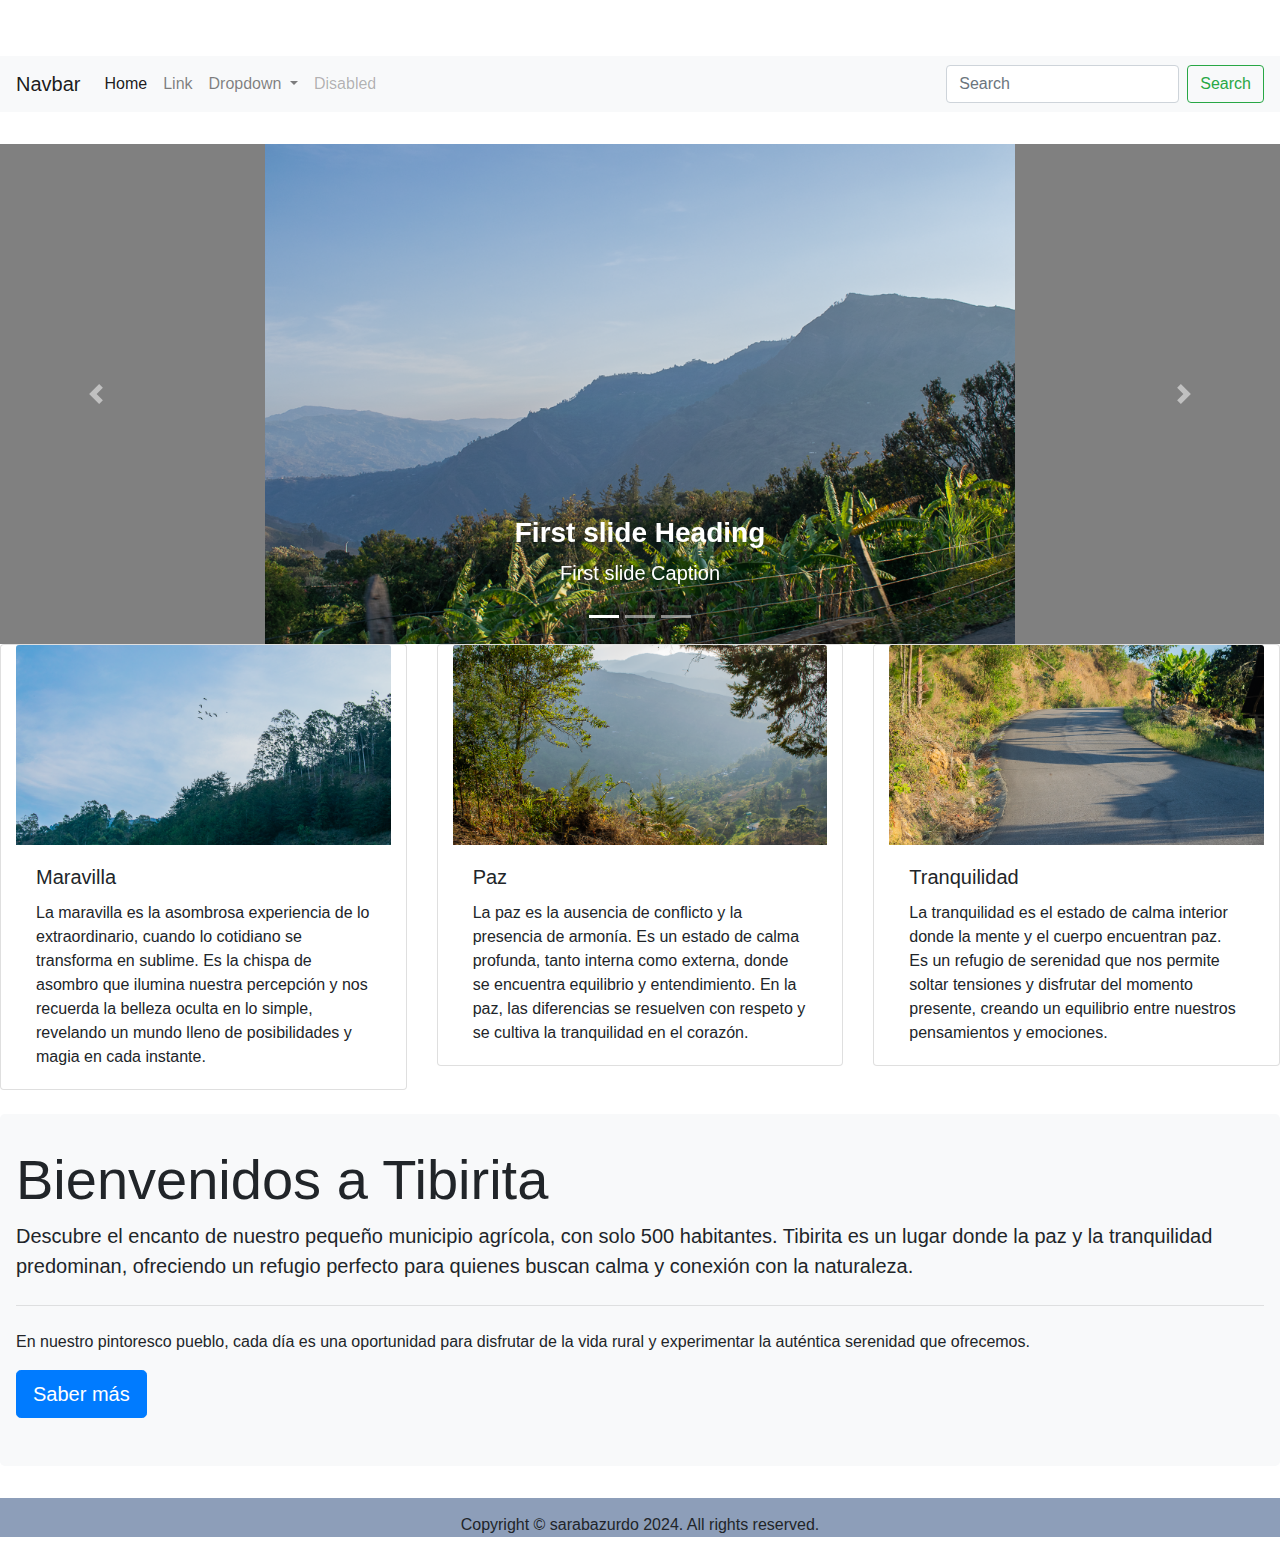
<file: index.html>
<!DOCTYPE html>
<html lang="en">
  <head>
    <meta charset="utf-8">
	<meta http-equiv="X-UA-Compatible" content="IE=edge">
	<meta name="viewport" content="width=device-width, initial-scale=1">
    <title>Tibirita</title>
    <!-- Bootstrap -->
	<link href="css/bootstrap-4.4.1.css" rel="stylesheet">
	<link href="css/estilos.css" rel="stylesheet" type="text/css">
  </head>
<body>
<!-- body code goes here -->


	<!-- jQuery (necessary for Bootstrap's JavaScript plugins) -->
<script src="js/jquery-3.4.1.min.js"></script>
<nav class="navbar navbar-expand-lg navbar-light bg-light"> <a class="navbar-brand" href="#">Navbar</a>
  <button class="navbar-toggler" type="button" data-toggle="collapse" data-target="#navbarSupportedContent1" aria-controls="navbarSupportedContent1" aria-expanded="false" aria-label="Toggle navigation"> <span class="navbar-toggler-icon"></span> </button>
  <div class="collapse navbar-collapse" id="navbarSupportedContent1">
    <ul class="navbar-nav mr-auto">
      <li class="nav-item active"> <a class="nav-link" href="#">Home <span class="sr-only">(current)</span></a> </li>
      <li class="nav-item"> <a class="nav-link" href="#">Link</a> </li>
      <li class="nav-item dropdown"> <a class="nav-link dropdown-toggle" href="#" id="navbarDropdown1" role="button" data-toggle="dropdown" aria-haspopup="true" aria-expanded="false"> Dropdown </a>
        <div class="dropdown-menu" aria-labelledby="navbarDropdown1"> <a class="dropdown-item" href="#">Action</a> <a class="dropdown-item" href="#">Another action</a>
          <div class="dropdown-divider"></div>
          <a class="dropdown-item" href="#">Something else here</a> </div>
      </li>
      <li class="nav-item"> <a class="nav-link disabled" href="#">Disabled</a> </li>
    </ul>
    <form class="form-inline my-2 my-lg-0">
      <input class="form-control mr-sm-2" type="search" placeholder="Search" aria-label="Search">
      <button class="btn btn-outline-success my-2 my-sm-0" type="submit">Search</button>
    </form>
  </div>
</nav>
<div id="carouselExampleIndicators1" class="carousel slide" data-ride="carousel" style="background-color: grey">
  <ol class="carousel-indicators">
    <li data-target="#carouselExampleIndicators1" data-slide-to="0" class="active"></li>
    <li data-target="#carouselExampleIndicators1" data-slide-to="1"></li>
    <li data-target="#carouselExampleIndicators1" data-slide-to="2"></li>
  </ol>
  <div class="carousel-inner" role="listbox">
    <div class="carousel-item active"> <img class="d-block mx-auto" src="images/DSC_11071723.png" alt="First slide">
      <div class="carousel-caption">
        <h5>First slide Heading</h5>
        <p>First slide Caption</p>
      </div>
    </div>
    <div class="carousel-item"> <img class="d-block mx-auto" src="images/DSC_00301927.png" alt="Second slide">
      <div class="carousel-caption">
        <h5>Second slide Heading</h5>
        <p>Second slide Caption</p>
      </div>
    </div>
    <div class="carousel-item"> <img class="d-block mx-auto" src="images/17011206093601926.png" alt="Third slide">
      <div class="carousel-caption">
        <h5>Third slide Heading</h5>
        <p>Third slide Caption</p>
      </div>
    </div>
  </div>
  <a class="carousel-control-prev" href="#carouselExampleIndicators1" role="button" data-slide="prev"> <span class="carousel-control-prev-icon" aria-hidden="true"></span> <span class="sr-only">Previous</span> </a> <a class="carousel-control-next" href="#carouselExampleIndicators1" role="button" data-slide="next"> <span class="carousel-control-next-icon" aria-hidden="true"></span> <span class="sr-only">Next</span> </a> </div>
	
	
<div class="row">
  <div class="col-lg-6 col-md-4 col-xl-4">
    <div class="card col-xl-12 col-lg-12 col-md-12"> <img class="card-img-top" src="images/DSC_11391754.png" alt="Card image cap">
      <div class="card-body">
        <h5 class="card-title">Maravilla</h5>
        <p class="card-text">La maravilla es la asombrosa experiencia de lo extraordinario, cuando lo cotidiano se transforma en sublime. Es la chispa de asombro que ilumina nuestra percepción y nos recuerda la belleza oculta en lo simple, revelando un mundo lleno de posibilidades y magia en cada instante.
			
			</p>
			
        </div>
    </div>
    </div>
  <div class="col-lg-6 col-md-4 col-xl-4">
    <div class="card col-xl-12 col-lg-12 col-md-12"> <img class="card-img-top" src="images/DSC_11121728.png" alt="Card image cap">
      <div class="card-body">
        <h5 class="card-title">Paz</h5>
        <p class="card-text"> La paz es la ausencia de conflicto y la presencia de armonía. Es un estado de calma profunda, tanto interna como externa, donde se encuentra equilibrio y entendimiento. En la paz, las diferencias se resuelven con respeto y se cultiva la tranquilidad en el corazón.
			
			</p>
		
       </div>
    </div>
    </div>
  <div class="col-lg-6 col-md-4 col-xl-4">
    <div class="card col-xl-12 col-lg-12 col-md-12"> <img class="card-img-top" src="images/DSC_11181734.png" alt="Card image cap">
      <div class="card-body">
        <h5 class="card-title">Tranquilidad</h5>
        <p class="card-text"> La tranquilidad es el estado de calma interior donde la mente y el cuerpo encuentran paz. Es un refugio de serenidad que nos permite soltar tensiones y disfrutar del momento presente, creando un equilibrio entre nuestros pensamientos y emociones.</p>
			
			
       </div>
    </div>
   </div>
</div>
	<div class="jumbotron">
  <h1 class="display-4">Bienvenidos a Tibirita</h1>
  <p class="lead">Descubre el encanto de nuestro pequeño municipio agrícola, con solo 500 habitantes. Tibirita es un lugar donde la paz y la tranquilidad predominan, ofreciendo un refugio perfecto para quienes buscan calma y conexión con la naturaleza.</p>
  <hr class="my-4">
  <p>En nuestro pintoresco pueblo, cada día es una oportunidad para disfrutar de la vida rural y experimentar la auténtica serenidad que ofrecemos.</p>
  <p class="lead"> <a class="btn btn-primary btn-lg" href="#" role="button">Saber más</a> </p>
</div>
	
	<div class="rowcopy">
      <div class="col-12 copyright">
        <p id="papitas">Copyright © sarabazurdo 2024. All rights reserved.</p>
      </div>
    </div>

<!-- Include all compiled plugins (below), or include individual files as needed -->
	<script src="js/popper.min.js"></script> 
  <script src="js/bootstrap-4.4.1.js"></script>
</body>
</html>
</file>
<file: css/estilos.css>
@charset "utf-8";.morado {
}
/* General Styles */
body {
  padding-top: 56px; /* Space for fixed navbar */
}

.jumbotron {
  background-color: #f8f9fa;
  padding: 2rem 1rem;
  margin-bottom: 2rem;
}

.carousel-item img {
  height: 500px;
  object-fit: cover;
}

.card {
  margin-bottom: 1.5rem;
}

.card-img-top {
  height: 200px;
  object-fit: cover;
}

.navbar {
  margin-bottom: 2rem;
}

.carousel-caption h5 {
  font-size: 1.75rem;
  font-weight: 700;
}

.carousel-caption p {
  font-size: 1.25rem;
}

/* Utility Classes */
.container {
  max-width: 1200px;
}

.btn-primary {
  background-color: #007bff;
  border-color: #007bff;
}

.btn-primary:hover {
  background-color: #0056b3;
  border-color: #004085;
}

.btn-outline-success {
  color: #28a745;
}
    .rowcopy{text-align: center;
    padding-top: 15px;
    background-color: #8D9EB9;
}
</file>
